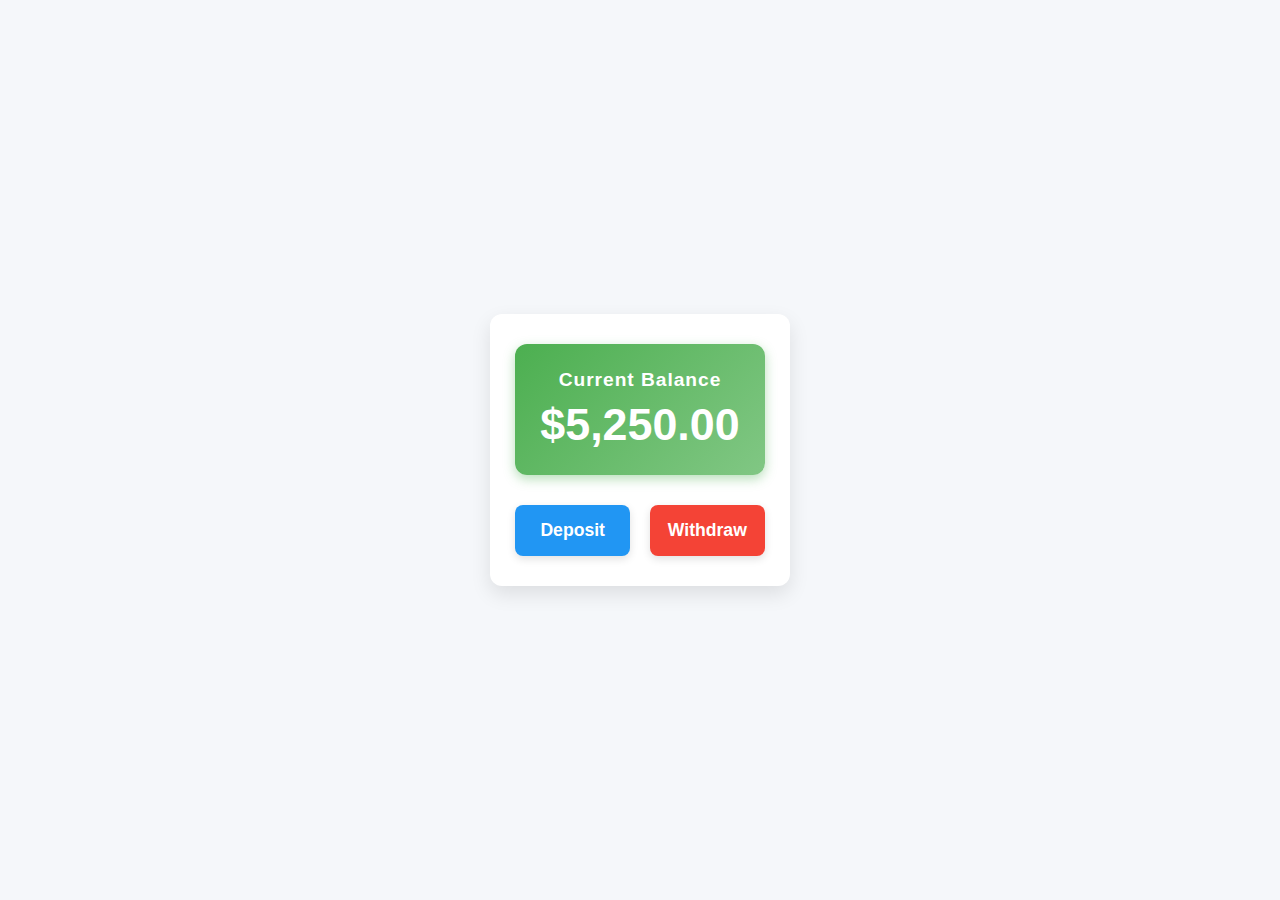
<file: experiment 2/index.html>
<!DOCTYPE html>
<html lang="en">
<head>
  <meta charset="UTF-8" />
  <meta name="viewport" content="width=device-width, initial-scale=1.0" />
  <title>Banking UI</title>
  <link rel="stylesheet" href="style.css" />
</head>
<body>

  <div class="banking-container">
    <div class="balance-card">
      <h2>Current Balance</h2>
      <div class="amount">$5,250.00</div>
    </div>
    <div class="buttons">
      <button class="deposit">Deposit</button>
      <button class="withdraw">Withdraw</button>
    </div>
  </div>

</body>
</html>
</file>
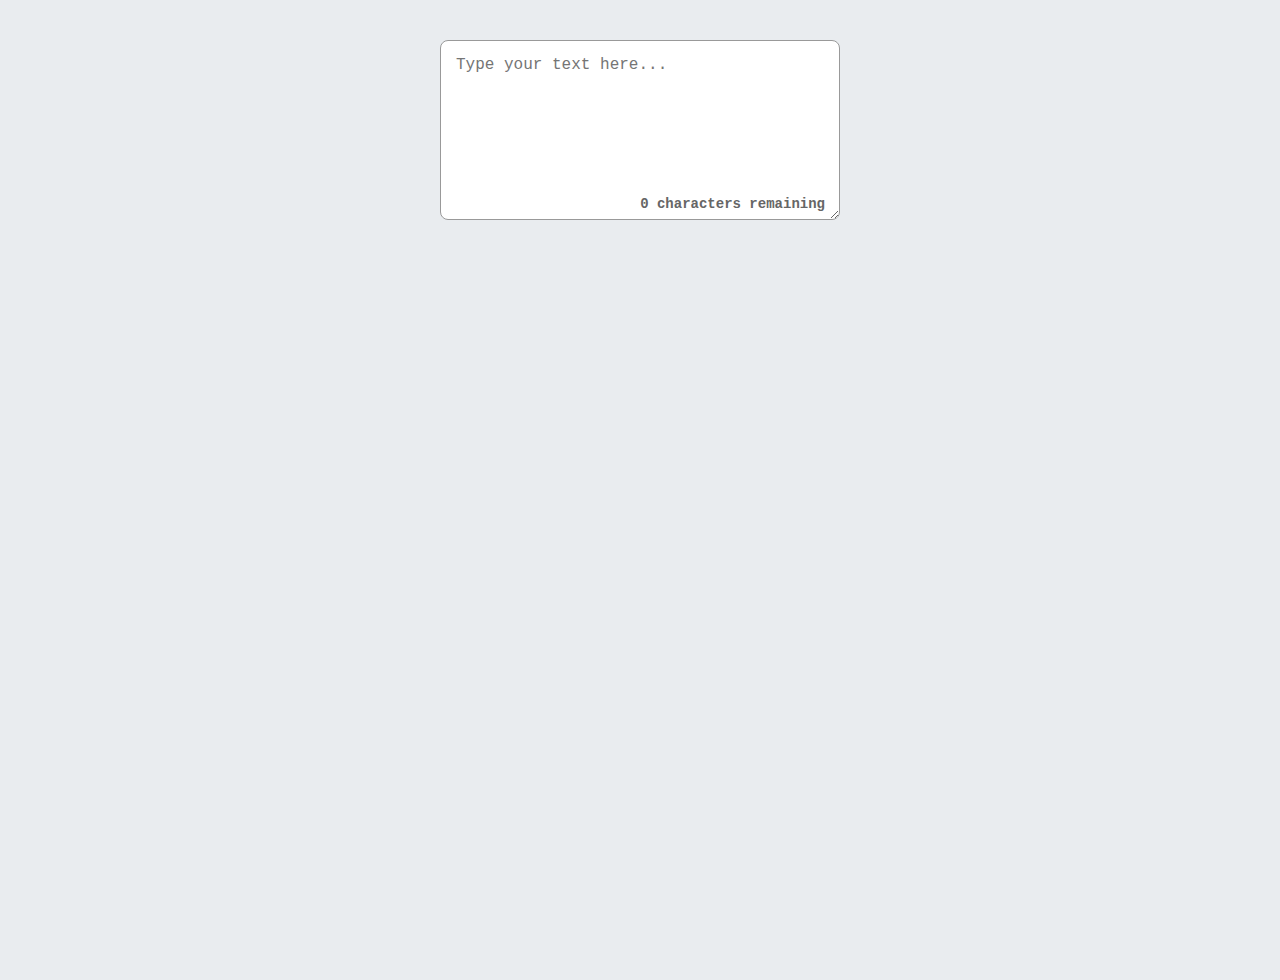
<file: experiment 4/index.html>
<!DOCTYPE html>
<html lang="en">
<head>
  <meta charset="UTF-8" />
  <meta name="viewport" content="width=device-width, initial-scale=1" />
  <title>Live Character Counter</title>
  <link rel="stylesheet" href="style.css" />
</head>
<body>

  <div class="textarea-wrapper">
    <textarea id="textArea" placeholder="Type your text here..."></textarea>
    <div class="char-counter" id="charCounter">0</div>
  </div>

  <script src="script.js"></script>
</body>
</html>
</file>
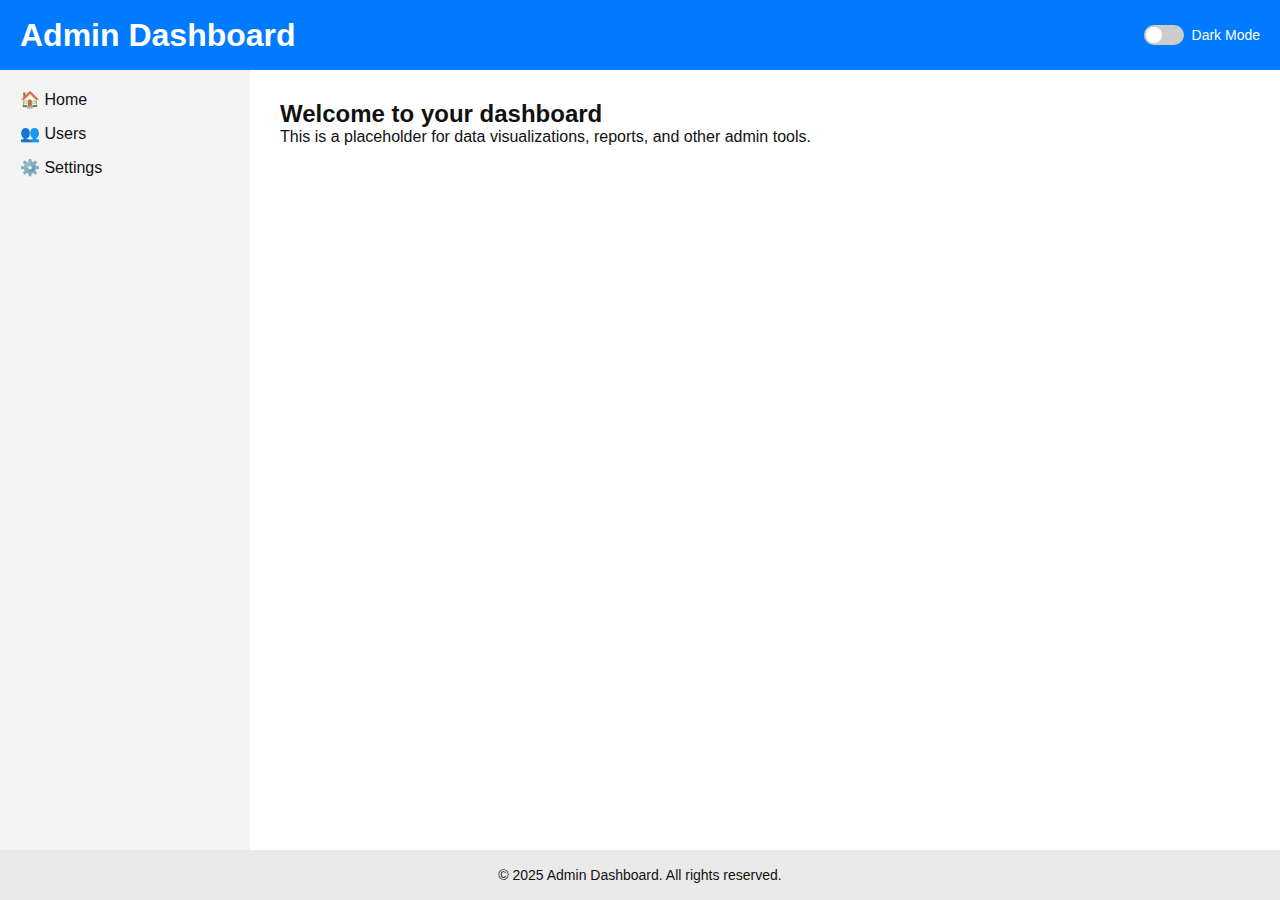
<file: experiment3/index.html>
<!DOCTYPE html>
<html lang="en">
<head>
  <meta charset="UTF-8" />
  <meta name="viewport" content="width=device-width, initial-scale=1.0" />
  <title>Admin Dashboard</title>
  <link rel="stylesheet" href="style.css" />
</head>
<body class="light-theme">
  <div class="dashboard">
    
    <!-- Header -->
    <header class="header">
      <h1>Admin Dashboard</h1>
      <label class="theme-switch">
        <input type="checkbox" id="theme-toggle">
        <span class="slider"></span>
        <span class="label-text">Dark Mode</span>
      </label>
    </header>

    <!-- Sidebar -->
    <aside class="sidebar">
      <nav>
        <ul>
          <li><a href="#">🏠 Home</a></li>
          <li><a href="#">👥 Users</a></li>
          <li><a href="#">⚙️ Settings</a></li>
        </ul>
      </nav>
    </aside>

    <!-- Main Content -->
    <main class="main">
      <h2>Welcome to your dashboard</h2>
      <p>This is a placeholder for data visualizations, reports, and other admin tools.</p>
    </main>

    <!-- Footer -->
    <footer class="footer">
      &copy; 2025 Admin Dashboard. All rights reserved.
    </footer>

  </div>

  <script>
    // Theme switch logic
    const toggle = document.getElementById('theme-toggle');
    const body = document.body;

    toggle.addEventListener('change', () => {
      body.classList.toggle('dark-theme');
      body.classList.toggle('light-theme');
    });
  </script>
</body>
</html>
</file>
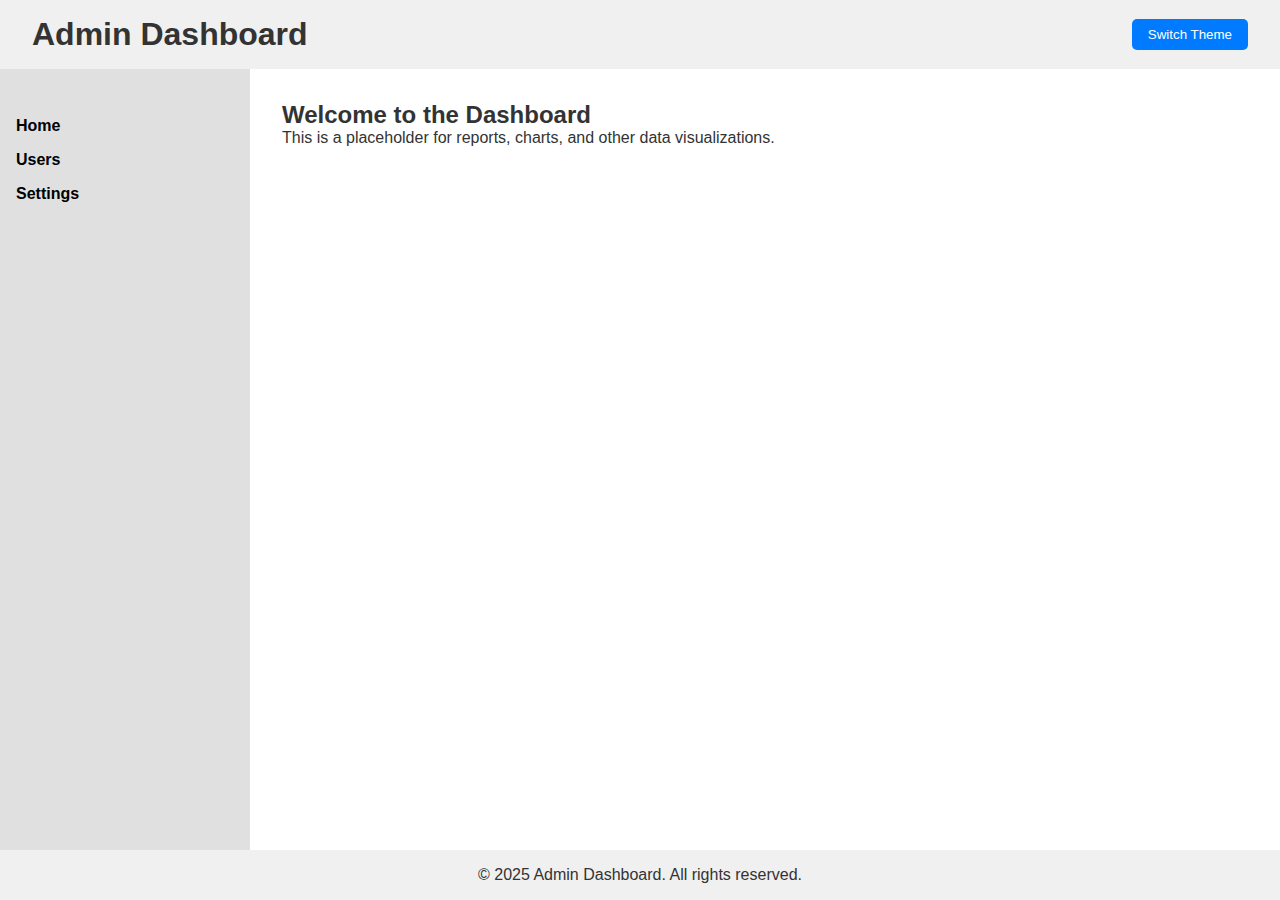
<file: html css/index.html>
<!DOCTYPE html>
<html lang="en">
<head>
  <meta charset="UTF-8" />
  <meta name="viewport" content="width=device-width, initial-scale=1.0" />
  <title>Admin Dashboard</title>
  <link rel="stylesheet" href="style.css" />
</head>
<body class="light-theme">
  <div class="dashboard-container">
    
    <!-- Header -->
    <header class="dashboard-header">
      <h1>Admin Dashboard</h1>
      <button id="theme-toggle">Switch Theme</button>
    </header>

    <!-- Sidebar -->
    <aside class="dashboard-sidebar">
      <nav>
        <ul>
          <li><a href="#">Home</a></li>
          <li><a href="#">Users</a></li>
          <li><a href="#">Settings</a></li>
        </ul>
      </nav>
    </aside>

    <!-- Main Content -->
    <main class="dashboard-main">
      <h2>Welcome to the Dashboard</h2>
      <p>This is a placeholder for reports, charts, and other data visualizations.</p>
    </main>

    <!-- Footer -->
    <footer class="dashboard-footer">
      &copy; 2025 Admin Dashboard. All rights reserved.
    </footer>
  </div>

  <script src="script.js"></script>
</body>
</html>
</file>
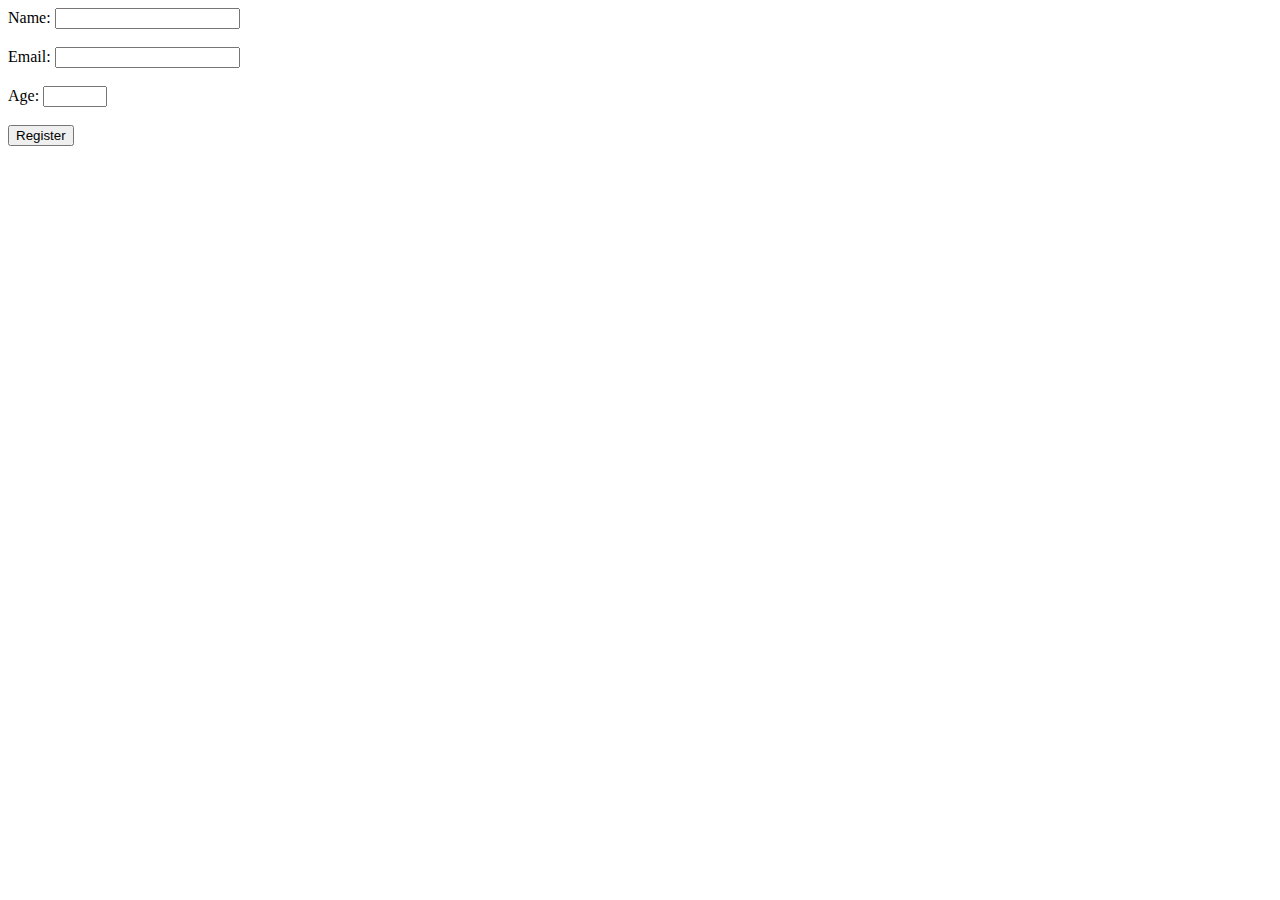
<file: unit `1/index.html>
<!DOCTYPE html>
<html>
<head>
  <title>Student Registration Form</title>
</head>
<body>
  <form>
    <label>Name: <input type="text" name="name" required minlength="2" /></label><br><br>
    <label>Email: <input type="email" name="email" required /></label><br><br>
    <label>Age: <input type="number" name="age" required min="10" max="100" /></label><br><br>
    <button type="submit">Register</button>
  </form>
</body>
</html>
</file>
<file: experiment 4/style.css>
body {
  font-family: Verdana, Geneva, Tahoma, sans-serif;
  background: #e9ecef;
  display: flex;
  justify-content: center;
  align-items: flex-start;
  height: 100vh;
  padding: 40px;
  margin: 0;
}

.textarea-wrapper {
  position: relative;
  width: 400px;
}

textarea {
  width: 100%;
  height: 180px;
  padding: 15px 50px 15px 15px; /* extra right padding for counter */
  font-size: 16px;
  border-radius: 8px;
  border: 1px solid #999;
  resize: vertical;
  box-sizing: border-box;
}

.char-counter {
  position: absolute;
  bottom: 12px;
  right: 15px;
  font-size: 14px;
  color: #666;
  user-select: none;
  pointer-events: none;
  font-weight: 600;
  font-family: monospace;
}
</file>
<file: experiment3/style.css>
/* Root Variables */
:root {
  --bg-color: #ffffff;
  --text-color: #111111;
  --primary-color: #007bff;
  --sidebar-bg: #f4f4f4;
  --footer-bg: #eaeaea;
}

/* Dark Theme Overrides */
body.dark-theme {
  --bg-color: #1e1e2f;
  --text-color: #f1f1f1;
  --primary-color: #0d6efd;
  --sidebar-bg: #2c2c3e;
  --footer-bg: #1c1c2c;
}

/* Reset */
* {
  box-sizing: border-box;
  margin: 0;
  padding: 0;
}

body {
  font-family: 'Segoe UI', sans-serif;
  background-color: var(--bg-color);
  color: var(--text-color);
  transition: background-color 0.3s ease, color 0.3s ease;
}

a {
  color: var(--text-color);
  text-decoration: none;
}

/* Grid Layout */
.dashboard {
  display: grid;
  grid-template-areas:
    "header header"
    "sidebar main"
    "footer footer";
  grid-template-columns: 250px 1fr;
  grid-template-rows: 70px 1fr 50px;
  height: 100vh;
}

/* Header */
.header {
  grid-area: header;
  display: flex;
  align-items: center;
  justify-content: space-between;
  background-color: var(--primary-color);
  color: white;
  padding: 0 20px;
}

.theme-switch {
  display: flex;
  align-items: center;
}

.theme-switch input[type="checkbox"] {
  display: none;
}

.slider {
  width: 40px;
  height: 20px;
  background-color: #ccc;
  border-radius: 20px;
  margin-right: 8px;
  position: relative;
  cursor: pointer;
}

.slider::before {
  content: '';
  position: absolute;
  width: 16px;
  height: 16px;
  background-color: white;
  border-radius: 50%;
  top: 2px;
  left: 2px;
  transition: 0.3s;
}

input:checked + .slider::before {
  transform: translateX(20px);
}

.label-text {
  font-size: 14px;
}

/* Sidebar */
.sidebar {
  grid-area: sidebar;
  background-color: var(--sidebar-bg);
  padding: 20px;
}

.sidebar ul {
  list-style: none;
}

.sidebar li {
  margin-bottom: 15px;
  font-size: 16px;
}

.sidebar a:hover {
  text-decoration: underline;
}

/* Main */
.main {
  grid-area: main;
  padding: 30px;
}

/* Footer */
.footer {
  grid-area: footer;
  background-color: var(--footer-bg);
  display: flex;
  align-items: center;
  justify-content: center;
  font-size: 14px;
}
</file>
<file: experiment 2/style.css>
/* Reset */
* {
  box-sizing: border-box;
}

body, html {
  height: 100%;
  margin: 0;
  font-family: 'Segoe UI', Tahoma, Geneva, Verdana, sans-serif;
  background: #f5f7fa;
  display: flex;
  align-items: center;
  justify-content: center;
  padding: 20px;
}

.banking-container {
  background: white;
  border-radius: 12px;
  box-shadow: 0 8px 20px rgba(0,0,0,0.1);
  max-width: 400px;
  width: 100%;
  padding: 30px 25px;
  display: flex;
  flex-direction: column;
  align-items: center;
}

.balance-card {
  background: linear-gradient(135deg, #4caf50, #81c784);
  color: white;
  width: 100%;
  padding: 25px;
  border-radius: 12px;
  box-shadow: 0 4px 12px rgba(76, 175, 80, 0.4);
  text-align: center;
  margin-bottom: 30px;
  font-weight: 600;
}

.balance-card h2 {
  font-size: 1.2rem;
  margin: 0 0 8px 0;
  letter-spacing: 0.05em;
  font-weight: 700;
}

.balance-card .amount {
  font-size: 2.8rem;
  font-weight: 800;
}

.buttons {
  display: flex;
  gap: 20px;
  width: 100%;
}

.buttons button {
  flex: 1;
  padding: 15px 0;
  font-size: 1.1rem;
  font-weight: 600;
  border-radius: 8px;
  border: none;
  cursor: pointer;
  transition: background-color 0.3s ease;
  box-shadow: 0 3px 8px rgba(0,0,0,0.12);
}

.buttons button.deposit {
  background-color: #2196f3;
  color: white;
}

.buttons button.deposit:hover {
  background-color: #1976d2;
}

.buttons button.withdraw {
  background-color: #f44336;
  color: white;
}

.buttons button.withdraw:hover {
  background-color: #d32f2f;
}

/* Responsive adjustments */
@media (max-width: 480px) {
  .banking-container {
    padding: 20px 15px;
  }

  .balance-card {
    padding: 20px;
    font-size: 0.9rem;
  }

  .balance-card .amount {
    font-size: 2rem;
  }

  .buttons {
    flex-direction: column;
    gap: 15px;
  }

  .buttons button {
    font-size: 1rem;
    padding: 12px 0;
  }
}
</file>
<file: html css/style.css>
/* Reset and Base Styles */
* {
  margin: 0;
  padding: 0;
  box-sizing: border-box;
  font-family: Arial, sans-serif;
}

body.light-theme {
  --bg-color: #ffffff;
  --text-color: #333;
  --header-footer-bg: #f0f0f0;
  --sidebar-bg: #e0e0e0;
  --link-color: #000;
}

body.dark-theme {
  --bg-color: #121212;
  --text-color: #f5f5f5;
  --header-footer-bg: #1f1f1f;
  --sidebar-bg: #2c2c2c;
  --link-color: #fff;
}

/* Layout Grid */
.dashboard-container {
  display: grid;
  grid-template-areas:
    "header header"
    "sidebar main"
    "footer footer";
  grid-template-columns: 250px 1fr;
  grid-template-rows: auto 1fr auto;
  height: 100vh;
  background-color: var(--bg-color);
  color: var(--text-color);
}

/* Sections */
.dashboard-header {
  grid-area: header;
  display: flex;
  justify-content: space-between;
  align-items: center;
  background-color: var(--header-footer-bg);
  padding: 1rem 2rem;
}

.dashboard-sidebar {
  grid-area: sidebar;
  background-color: var(--sidebar-bg);
  padding: 2rem 1rem;
}

.dashboard-main {
  grid-area: main;
  padding: 2rem;
}

.dashboard-footer {
  grid-area: footer;
  background-color: var(--header-footer-bg);
  text-align: center;
  padding: 1rem;
}

/* Sidebar Navigation */
.dashboard-sidebar ul {
  list-style: none;
}

.dashboard-sidebar a {
  display: block;
  text-decoration: none;
  color: var(--link-color);
  margin: 1rem 0;
  font-weight: bold;
}

/* Button */
#theme-toggle {
  padding: 0.5rem 1rem;
  cursor: pointer;
  border: none;
  background-color: #007bff;
  color: white;
  border-radius: 5px;
}

#theme-toggle:hover {
  background-color: #0056b3;
}

/* Responsive */
@media (max-width: 768px) {
  .dashboard-container {
    grid-template-areas:
      "header"
      "sidebar"
      "main"
      "footer";
    grid-template-columns: 1fr;
    grid-template-rows: auto;
  }

  .dashboard-sidebar {
    padding: 1rem;
  }
}
</file>
